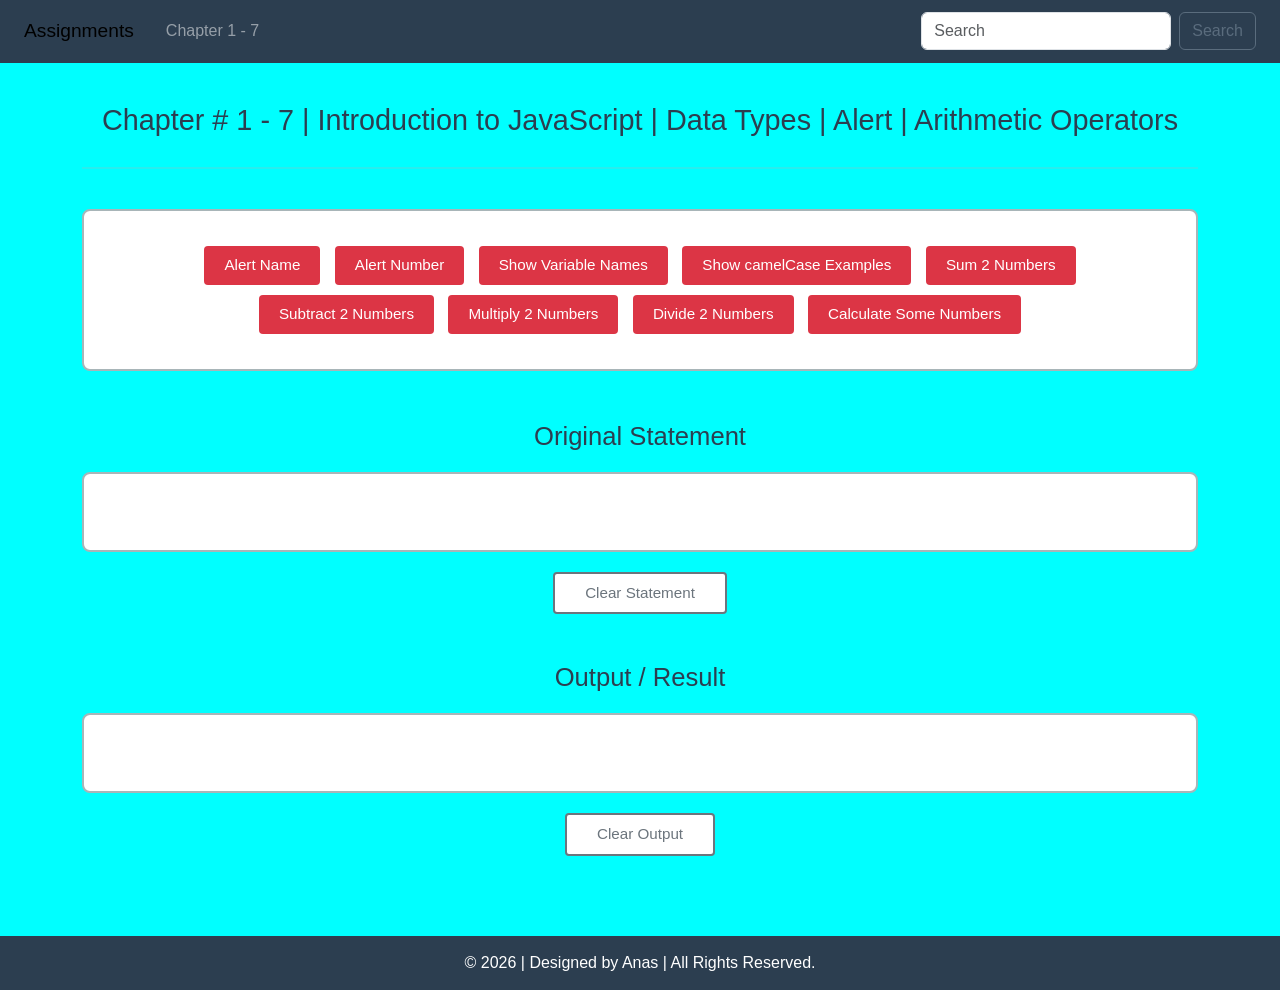
<file: JS-1/index.html>
<!DOCTYPE html>
<html lang="en">
<head>
    <meta charset="UTF-8">
    <meta name="viewport" content="width=device-width, initial-scale=1.0">
    <title>Assignments - Chapter 1-7</title>
    <link href="https://cdn.jsdelivr.net/npm/bootstrap@5.3.0/dist/css/bootstrap.min.css" rel="stylesheet">
    <link rel="stylesheet" href="style.css">
</head>
<body>

    <nav class="navbar top-navbar">
        <div class="container-fluid px-4">
            <div class="d-flex align-items-center">
                <span class="navbar-brand mb-0">Assignments</span>
                <span class="ms-3 text-white-50">Chapter 1 - 7</span>
            </div>
            <div class="d-flex">
                <input type="text" class="form-control me-2" placeholder="Search" style="width: 250px;">
                <button class="btn search-btn">Search</button>
            </div>
        </div>
    </nav>

    <div class="container">
        <h1 class="main-title">Chapter # 1 - 7 | Introduction to JavaScript | Data Types | Alert | Arithmetic Operators</h1>
        <hr style="border-top: 2px solid #a8b5b8; margin: 0 0 40px 0;">

        <div class="button-container text-center">
            <button class="btn btn-red" id="name">Alert Name</button>
            <button class="btn btn-red" id="number">Alert Number</button>
            <button class="btn btn-red" id="variables">Show Variable Names</button>
            <button class="btn btn-red" id="camelCase">Show camelCase Examples</button>
            <button class="btn btn-red" id="sum">Sum 2 Numbers</button>
            <button class="btn btn-red" id="subtract">Subtract 2 Numbers</button>
            <button class="btn btn-red" id="multiplication">Multiply 2 Numbers</button>
            <button class="btn btn-red" id="division">Divide 2 Numbers</button>
            <button class="btn btn-red" id="calculation">Calculate Some Numbers</button>
        </div>

        <h2 class="section-title">Original Statement</h2>
        <div class="output-box" id="outputStatement"></div>
        <div class="text-center mb-5">
            <button class="btn clear-btn" id="clear-statement">Clear Statement</button>
        </div>

        <h2 class="section-title">Output / Result</h2>
        <div class="output-box" id="output"></div>
        <div class="text-center">
            <button class="btn clear-btn" id="clear-output">Clear Output</button>
        </div>
    </div>

    <footer class="footer">
        <div class="container">
            &copy; 2026 | Designed by Anas | All Rights Reserved.
        </div>
    </footer>

    <script src="https://cdn.jsdelivr.net/npm/bootstrap@5.3.0/dist/js/bootstrap.bundle.min.js"></script>
    <script src="script.js"></script>
</body>
</html>
</file>
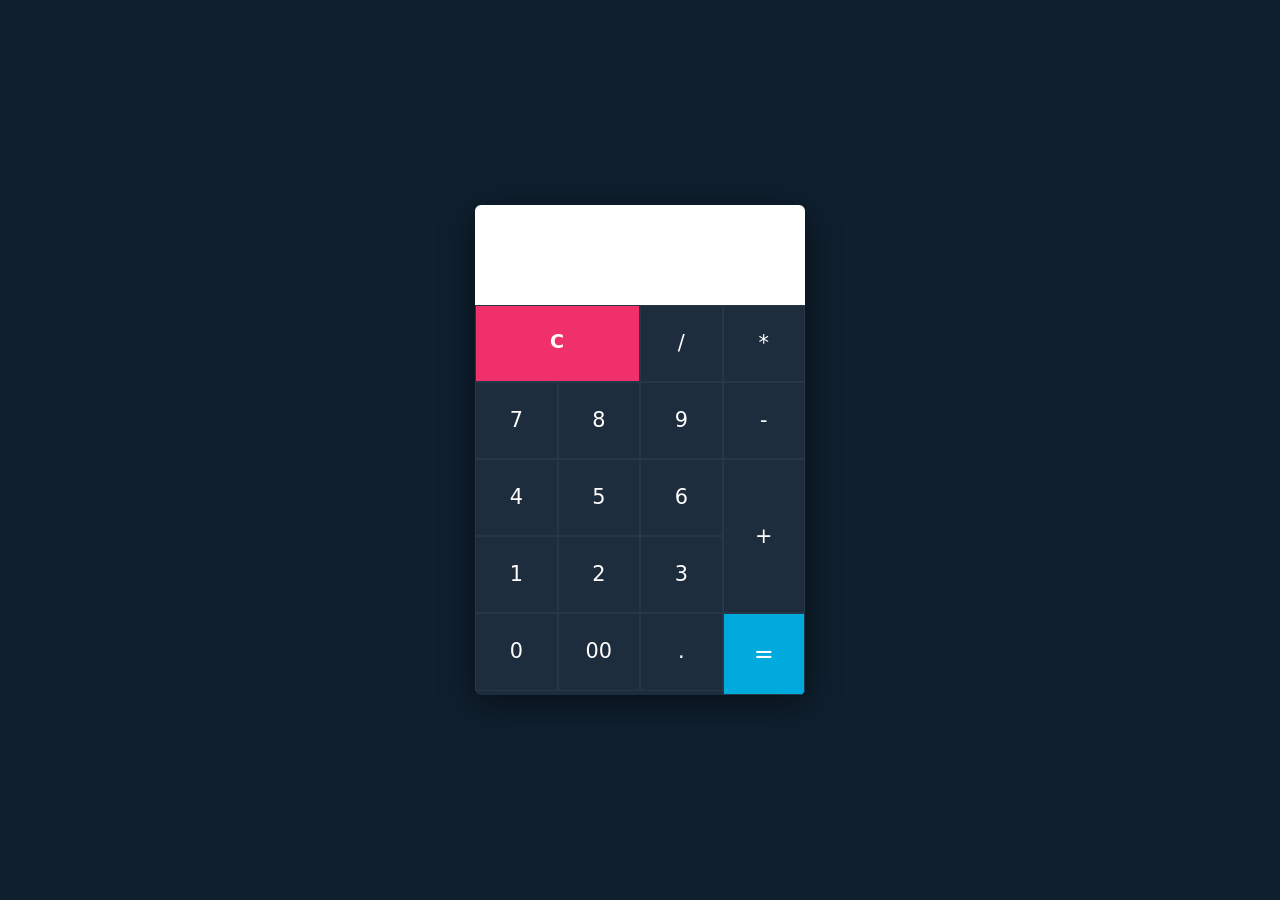
<file: JS-10/index.html>
<!DOCTYPE html>
<html lang="en">
<head>
  <meta charset="UTF-8" />
  <meta name="viewport" content="width=device-width, initial-scale=1.0"/>
  <title>Calculator</title>
  <link href="https://cdnjs.cloudflare.com/ajax/libs/bootstrap/5.3.2/css/bootstrap.min.css" rel="stylesheet"/>
  <link rel="stylesheet" href="style.css">
</head>
<body>

  <div class="calculator">
    <div class="calc-display" id="display"></div>

    <div class="calc-buttons" id="calc-btns">
      <div class="calc-btn btn-c">C</div>
      <div class="calc-btn">/</div>
      <div class="calc-btn">*</div>

      <div class="calc-btn">7</div>
      <div class="calc-btn">8</div>
      <div class="calc-btn">9</div>
      <div class="calc-btn">-</div>

      <div class="calc-btn">4</div>
      <div class="calc-btn">5</div>
      <div class="calc-btn">6</div>
      <div class="calc-btn btn-plus">+</div>

      <div class="calc-btn">1</div>
      <div class="calc-btn">2</div>
      <div class="calc-btn">3</div>

      <div class="calc-btn">0</div>
      <div class="calc-btn">00</div>
      <div class="calc-btn">.</div>
      <div class="calc-btn btn-equals">=</div>
    </div>
  </div>
<script src="script.js"></script>
</body>
</html>
</file>
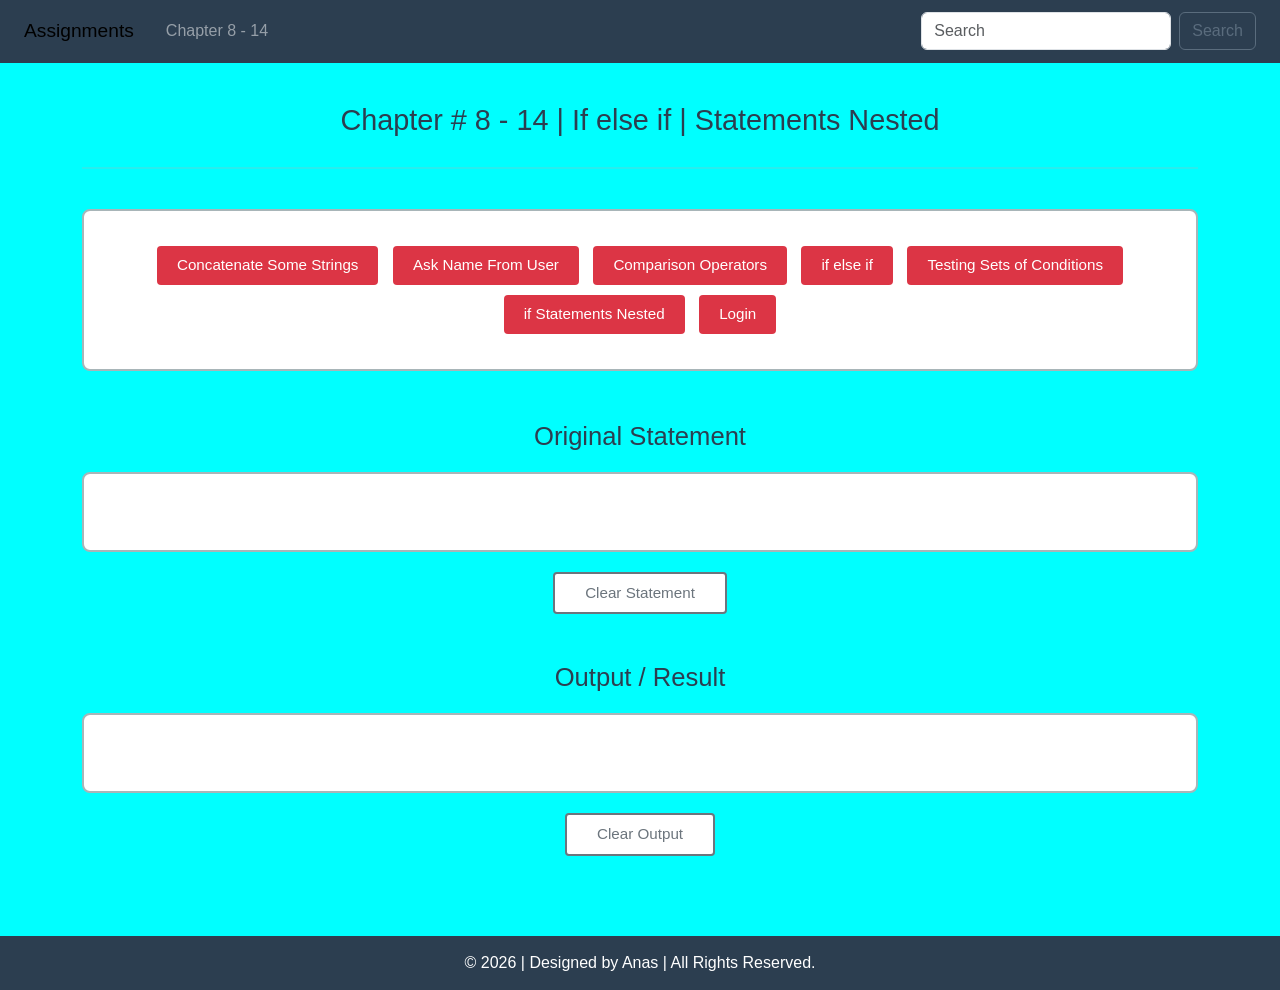
<file: JS-2/index.html>
<!DOCTYPE html>
<html lang="en">
<head>
    <meta charset="UTF-8">
    <meta name="viewport" content="width=device-width, initial-scale=1.0">
    <title>Assignments - Chapter 8-14</title>
    <link href="https://cdn.jsdelivr.net/npm/bootstrap@5.3.0/dist/css/bootstrap.min.css" rel="stylesheet">
    <link rel="stylesheet" href="style.css">
</head>
<body>

    <nav class="navbar top-navbar">
        <div class="container-fluid px-4">
            <div class="d-flex align-items-center">
                <span class="navbar-brand mb-0">Assignments</span>
                <span class="ms-3 text-white-50">Chapter 8 - 14</span>
            </div>
            <div class="d-flex">
                <input type="text" class="form-control me-2" placeholder="Search" style="width: 250px;">
                <button class="btn search-btn">Search</button>
            </div>
        </div>
    </nav>

    <div class="container">
        <h1 class="main-title">Chapter # 8 - 14 | If else if | Statements Nested</h1>
        <hr style="border-top: 2px solid #a8b5b8; margin: 0 0 40px 0;">

        <div class="button-container text-center">
            <button class="btn btn-red" id="concatenation">Concatenate Some Strings</button>
            <button class="btn btn-red" id="name">Ask Name From User</button>
            <button class="btn btn-red" id="compare">Comparison Operators</button>
            <button class="btn btn-red" id="condition">if else if</button>
            <button class="btn btn-red" id="multiple-conditions">Testing Sets of Conditions</button>
            <button class="btn btn-red" id="nested-statements">if Statements Nested</button>
            <button class="btn btn-red" id="login">Login</button>
        </div>

        <h2 class="section-title">Original Statement</h2>
        <div class="output-box" id="outputStatement"></div>
        <div class="text-center mb-5">
            <button class="btn clear-btn" id="clear-statement">Clear Statement</button>
        </div>

        <h2 class="section-title">Output / Result</h2>
        <div class="output-box" id="output"></div>
        <div class="text-center">
            <button class="btn clear-btn" id="clear-output">Clear Output</button>
        </div>
    </div>

    <footer class="footer">
        <div class="container">
            &copy; 2026 | Designed by Anas | All Rights Reserved.
        </div>
    </footer>

    <script src="https://cdn.jsdelivr.net/npm/bootstrap@5.3.0/dist/js/bootstrap.bundle.min.js"></script>
    <script src="script.js"></script>
</body>
</html>
</file>
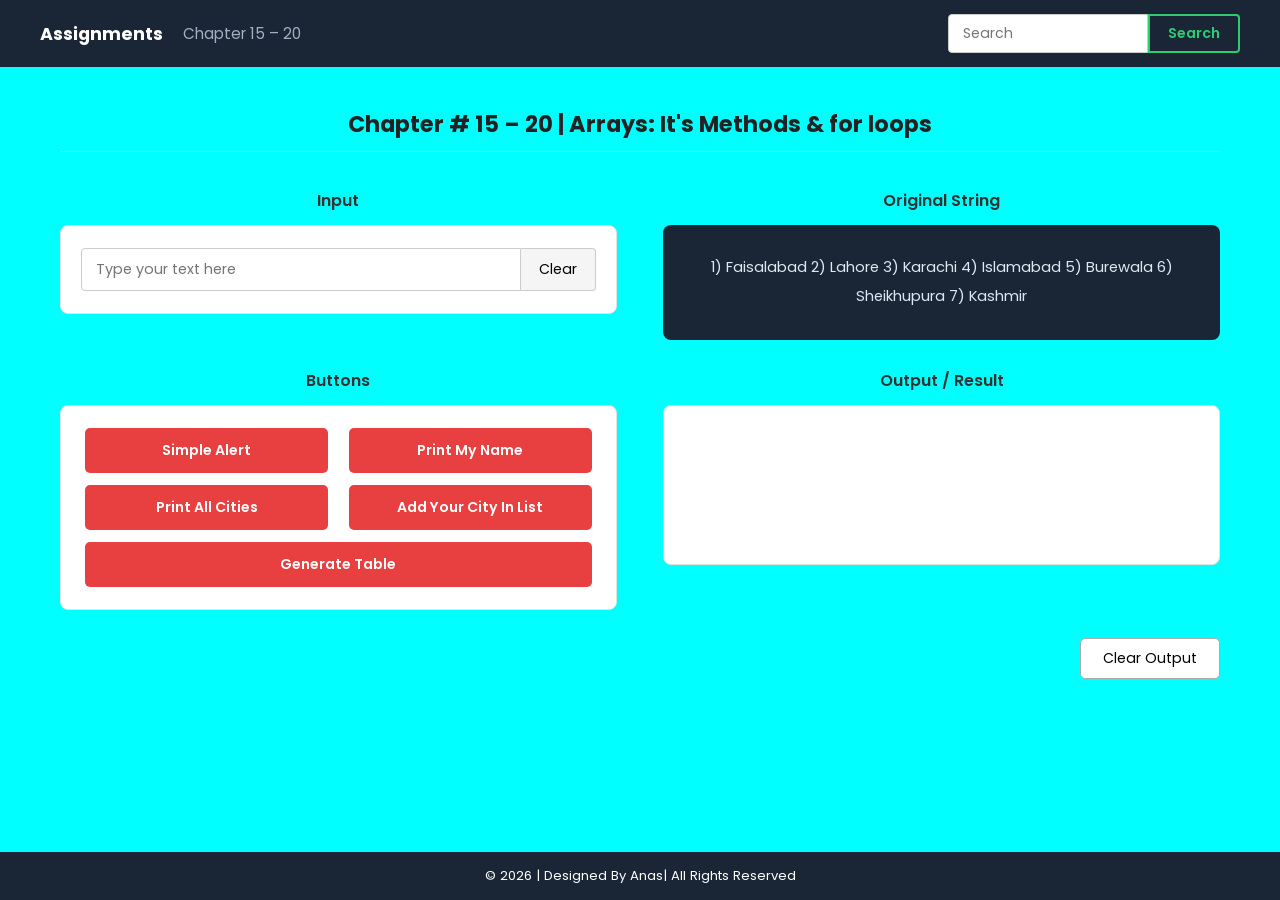
<file: JS-3/index.html>
<!doctype html>
<html lang="en">
  <head>
    <meta charset="UTF-8" />
    <meta name="viewport" content="width=device-width, initial-scale=1.0" />
    <title>Assignments – Chapter 15-20</title>
    <link
      href="https://fonts.googleapis.com/css2?family=Poppins:wght@400;600;700&display=swap"
      rel="stylesheet"
    />
    <link rel="stylesheet" href="style.css" />
  </head>
  <body>
    <nav>
      <div class="nav-left">
        <span class="brand">Assignments</span>
        <span class="chapter-label">Chapter 15 – 20</span>
      </div>
      <div class="search-wrap">
        <input type="text" placeholder="Search" />
        <button>Search</button>
      </div>
    </nav>

    <main>
      <h1 class="page-title">
        Chapter # 15 – 20 | Arrays: It's Methods &amp; for loops
      </h1>
      <hr class="divider" />

      <div class="row">
        <div class="col-left">
          <p class="section-title">Input</p>
          <div class="input-panel">
            <div class="input-field">
              <input type="text" placeholder="Type your text here" id="input" />
              <button class="clear-btn" id="input-clear">Clear</button>
            </div>
          </div>
        </div>
        <div class="col-right">
          <p class="section-title">Original String</p>
          <div class="string-panel">
            1) Faisalabad 2) Lahore 3) Karachi 4) Islamabad 5) Burewala 6)
            Sheikhupura 7) Kashmir
          </div>
        </div>
      </div>

      <div class="row">
        <div class="col-left">
          <p class="section-title">Buttons</p>
          <div class="buttons-panel">
            <div class="btn-row">
              <div class="btn-half">
                <button class="red-btn" id="alert-btn">Simple Alert</button>
              </div>
              <div class="btn-half">
                <button class="red-btn" id="print-name">Print My Name</button>
              </div>
            </div>
            <div class="btn-row">
              <div class="btn-half">
                <button class="red-btn" id="print-cities">Print All Cities</button>
              </div>
              <div class="btn-half">
                <button class="red-btn" id="add-city">Add Your City In List</button>
              </div>
            </div>
            <div class="btn-row">
              <button class="red-btn" id="table">Generate Table</button>
            </div>
          </div>
        </div>
        <div class="col-right">
          <p class="section-title">Output / Result</p>
          <div class="output-panel" id="output" style="display: flex; flex-direction: column; justify-content: center; align-items: center;"></div>
        </div>
      </div>

      <div class="clear-output-wrap">
        <button id="output-clear">Clear Output</button>
      </div>
    </main>

    <footer>&copy; 2026 | Designed By Anas| All Rights Reserved</footer>

    <script src="script.js"></script>
  </body>
</html>
</file>
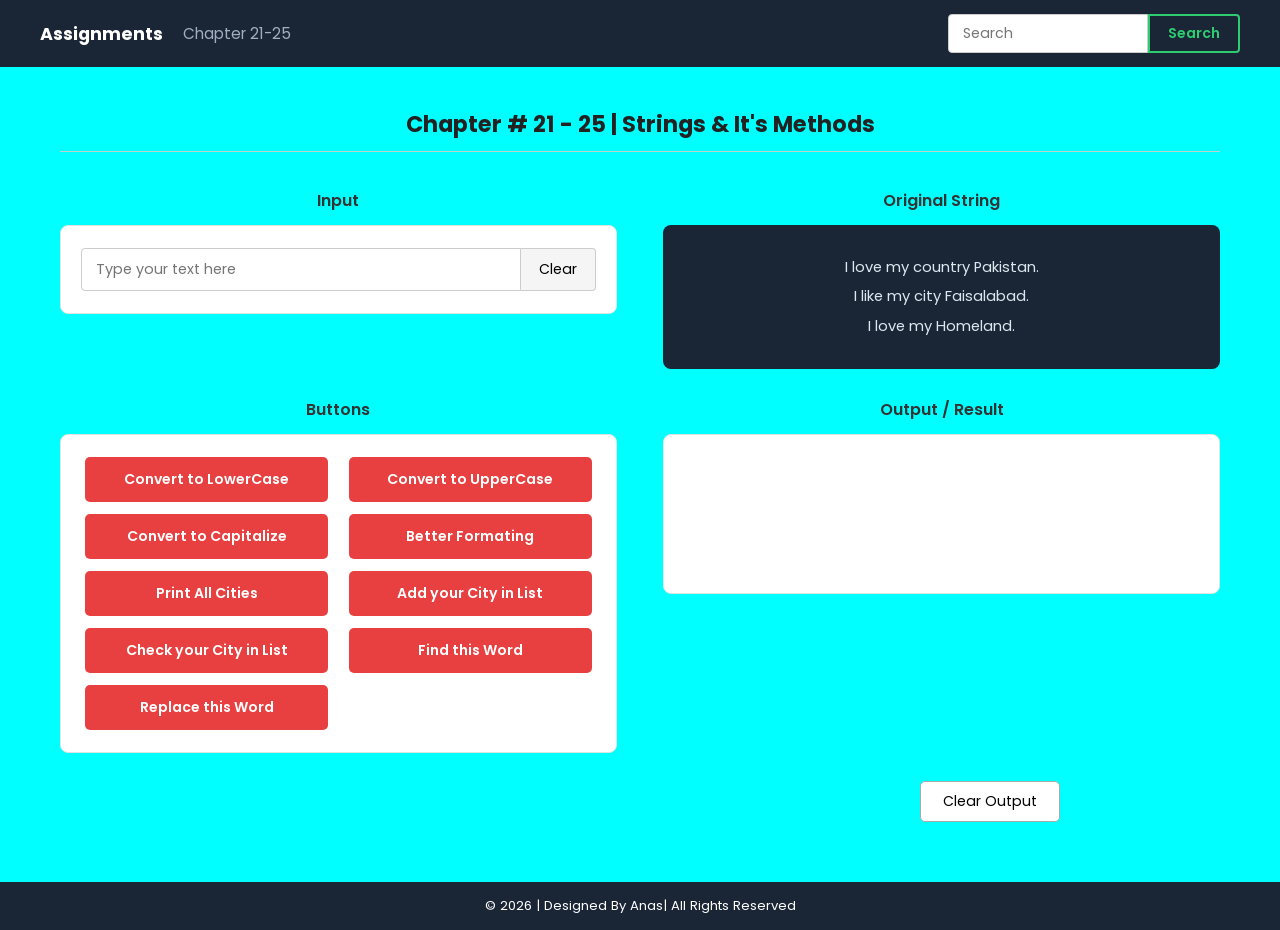
<file: JS-4/index.html>
<!doctype html>
<html lang="en">
  <head>
    <meta charset="UTF-8" />
    <meta name="viewport" content="width=device-width, initial-scale=1.0" />
    <title>Assignments – Chapter 21-25</title>
    <link
      href="https://fonts.googleapis.com/css2?family=Poppins:wght@400;600;700&display=swap"
      rel="stylesheet"
    />
    <link rel="stylesheet" href="style.css" />
  </head>
  <body>
    <nav>
      <div class="nav-left">
        <span class="brand">Assignments</span>
        <span class="chapter-label">Chapter 21-25</span>
      </div>
      <div class="search-wrap">
        <input type="text" placeholder="Search" />
        <button>Search</button>
      </div>
    </nav>

    <main>
      <h1 class="page-title">
        Chapter # 21 - 25 | Strings & It's Methods
      </h1>
      <hr class="divider" />

      <div class="row">
        <div class="col-left">
          <p class="section-title">Input</p>
          <div class="input-panel">
            <div class="input-field">
              <input type="text" placeholder="Type your text here" id="input" />
              <button class="clear-btn" id="input-clear">Clear</button>
            </div>
          </div>
        </div>
        <div class="col-right">
          <p class="section-title">Original String</p>
          <div class="string-panel" id="original-string">
            <p>
                I love my country Pakistan.
            </p>
            <p>
                I like my city Faisalabad.
            </p>
            <p>
                I love my Homeland.
            </p>
          </div>
        </div>
      </div>

      <div class="row">
        <div class="col-left">
          <p class="section-title">Buttons</p>
          <div class="buttons-panel">
            <div class="btn-row">
              <div class="btn-half">
                <button class="red-btn" id="lower-case">Convert to LowerCase</button>
              </div>
              <div class="btn-half">
                <button class="red-btn" id="upper-case">Convert to UpperCase</button>
              </div>
            </div>
            <div class="btn-row">
              <div class="btn-half">
                <button class="red-btn" id="capitalize">Convert to Capitalize</button>
              </div>
              <div class="btn-half">
                <button class="red-btn" id="format">Better Formating</button>
              </div>
            </div>
            <div class="btn-row">
              <div class="btn-half">
                <button class="red-btn" id="print-cities">Print All Cities</button>
              </div>
              <div class="btn-half">
                <button class="red-btn" id="add-city">Add your City in List</button>
              </div>
            </div>
            <div class="btn-row">
              <div class="btn-half">
                <button class="red-btn" id="check-city">Check your City in List</button>
              </div>
              <div class="btn-half">
                <button class="red-btn" id="find-word">Find this Word</button>
              </div>
            </div>
            <div class="btn-row">
              <div class="btn-half">
                <button class="red-btn" id="replace-word">Replace this Word</button>
              </div>
            </div>
          </div>
        </div>
        <div class="col-right">
          <p class="section-title">Output / Result</p>
          <div class="output-panel" id="output" style="display: flex; flex-direction: column; justify-content: center; align-items: left;"></div>
        </div>
      </div>

      <div class="clear-output-wrap">
        <button id="output-clear">Clear Output</button>
      </div>
    </main>

    <footer>&copy; 2026 | Designed By Anas| All Rights Reserved</footer>

    <script src="script.js"></script>
  </body>
</html>
</file>
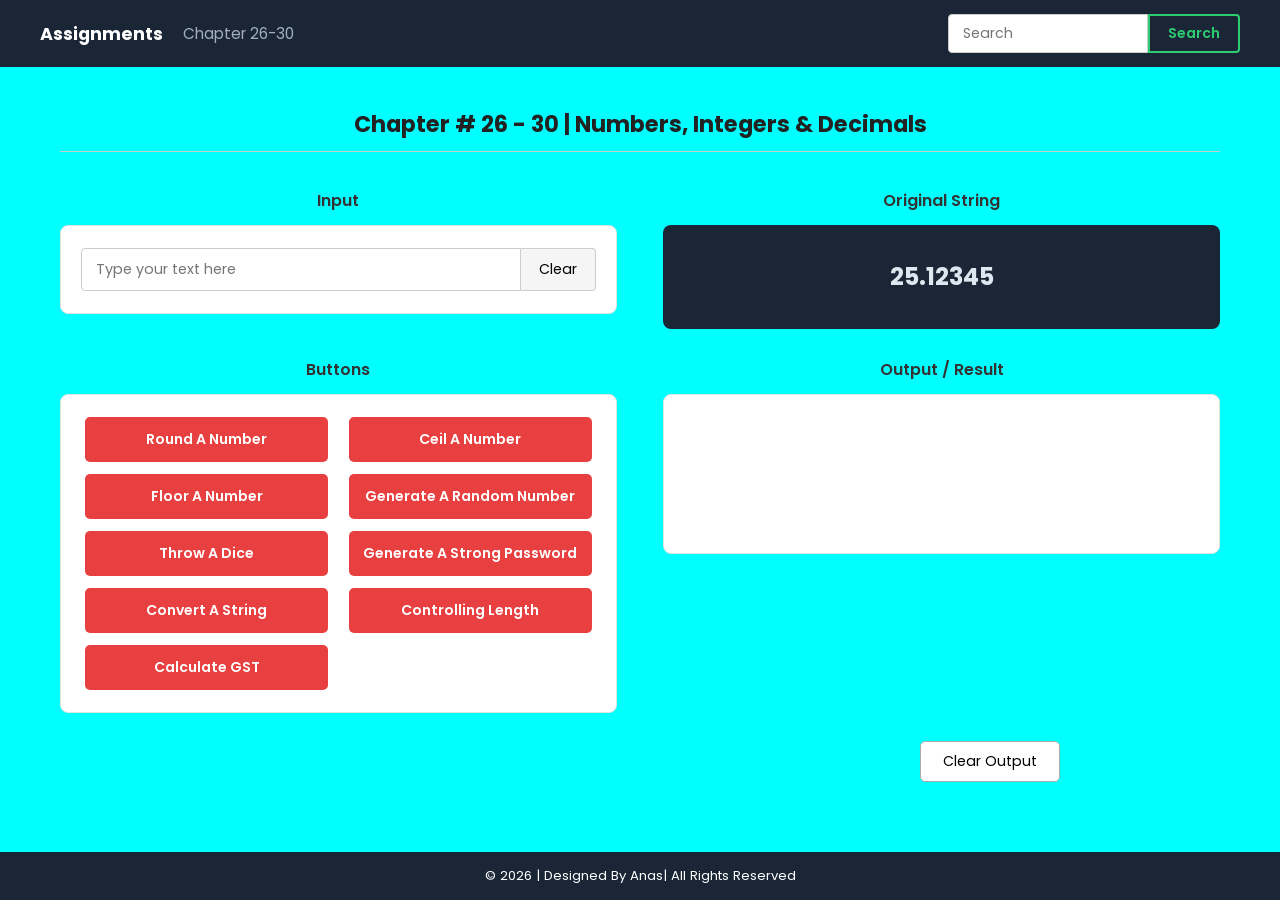
<file: JS-5/index.html>
<!doctype html>
<html lang="en">
  <head>
    <meta charset="UTF-8" />
    <meta name="viewport" content="width=device-width, initial-scale=1.0" />
    <title>Assignments – Chapter 26-30</title>
    <link
      href="https://fonts.googleapis.com/css2?family=Poppins:wght@400;600;700&display=swap"
      rel="stylesheet"
    />
    <link rel="stylesheet" href="style.css" />
  </head>
  <body>
    <nav>
      <div class="nav-left">
        <span class="brand">Assignments</span>
        <span class="chapter-label">Chapter 26-30</span>
      </div>
      <div class="search-wrap">
        <input type="text" placeholder="Search" />
        <button>Search</button>
      </div>
    </nav>

    <main>
      <h1 class="page-title">
        Chapter # 26 - 30 | Numbers, Integers & Decimals
      </h1>
      <hr class="divider" />

      <div class="row">
        <div class="col-left">
          <p class="section-title">Input</p>
          <div class="input-panel">
            <div class="input-field">
              <input type="text" placeholder="Type your text here" id="input" />
              <button class="clear-btn" id="input-clear">Clear</button>
            </div>
          </div>
        </div>
        <div class="col-right">
          <p class="section-title">Original String</p>
          <div class="string-panel" id="original-string" style="font-size: x-large;"><strong>25.12345</strong></div>
        </div>
      </div>

      <div class="row">
        <div class="col-left">
          <p class="section-title">Buttons</p>
          <div class="buttons-panel">
            <div class="btn-row">
              <div class="btn-half">
                <button class="red-btn" id="round">Round A Number</button>
              </div>
              <div class="btn-half">
                <button class="red-btn" id="ceil">Ceil A Number</button>
              </div>
            </div>
            <div class="btn-row">
              <div class="btn-half">
                <button class="red-btn" id="floor">Floor A Number</button>
              </div>
              <div class="btn-half">
                <button class="red-btn" id="random">Generate A Random Number</button>
              </div>
            </div>
            <div class="btn-row">
              <div class="btn-half">
                <button class="red-btn" id="dice">Throw A Dice</button>
              </div>
              <div class="btn-half">
                <button class="red-btn" id="password">Generate A Strong Password</button>
              </div>
            </div>
            <div class="btn-row">
              <div class="btn-half">
                <button class="red-btn" id="convert-string">Convert A String</button>
              </div>
              <div class="btn-half">
                <button class="red-btn" id="control-length">Controlling Length</button>
              </div>
            </div>
            <div class="btn-row">
              <div class="btn-half">
                <button class="red-btn" id="gst">Calculate GST</button>
              </div>
            </div>
          </div>
        </div>
        <div class="col-right">
          <p class="section-title">Output / Result</p>
          <div class="output-panel" id="output" style="display: flex; flex-direction: column; justify-content: center; align-items: center;"></div>
        </div>
      </div>

      <div class="clear-output-wrap">
        <button id="output-clear">Clear Output</button>
      </div>
    </main>

    <footer>&copy; 2026 | Designed By Anas| All Rights Reserved</footer>

    <script src="script.js"></script>
  </body>
</html>
</file>
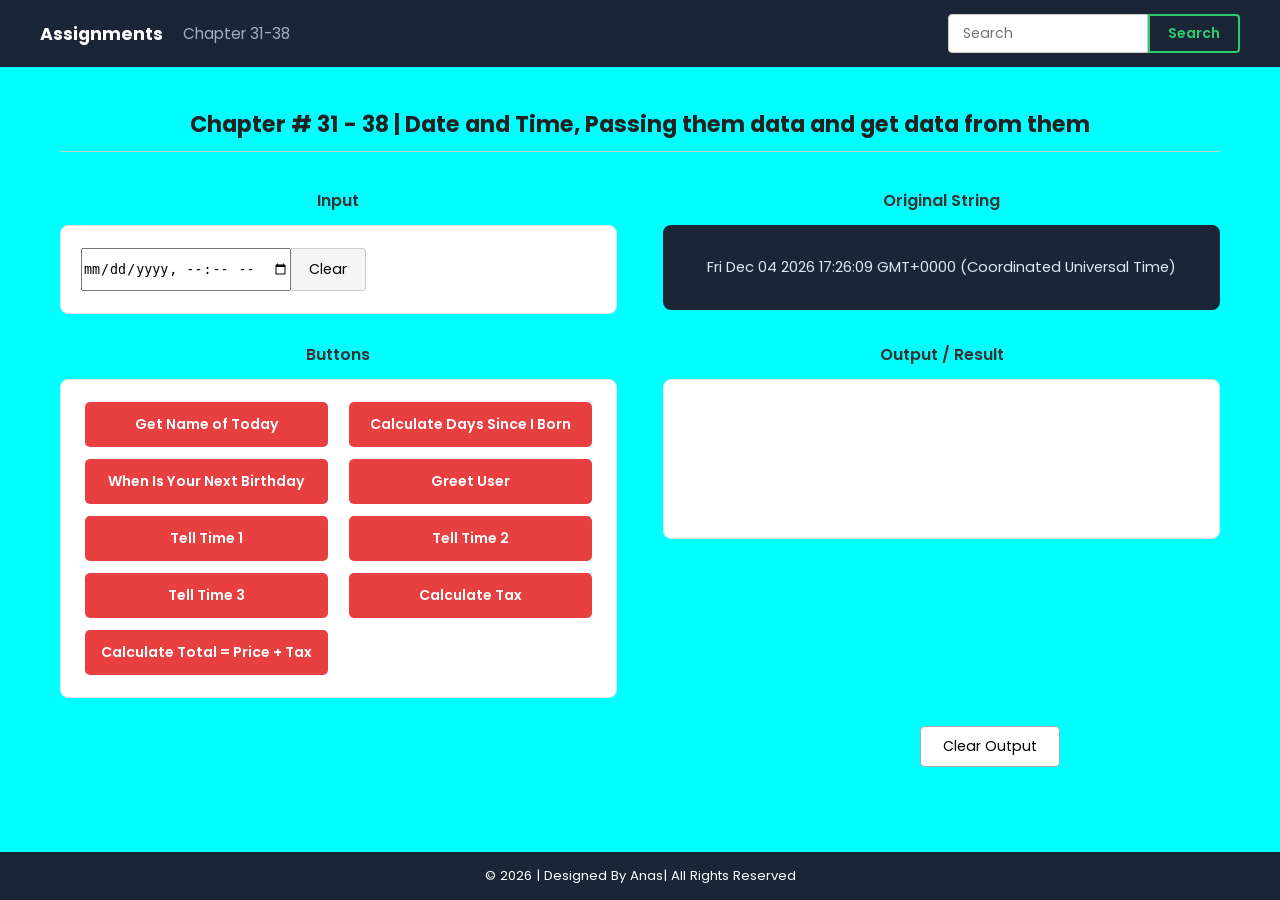
<file: JS-6/index.html>
<!doctype html>
<html lang="en">
  <head>
    <meta charset="UTF-8" />
    <meta name="viewport" content="width=device-width, initial-scale=1.0" />
    <title>Assignments – Chapter 31-38</title>
    <link
      href="https://fonts.googleapis.com/css2?family=Poppins:wght@400;600;700&display=swap"
      rel="stylesheet"
    />
    <link rel="stylesheet" href="style.css" />
  </head>
  <body>
    <nav>
      <div class="nav-left">
        <span class="brand">Assignments</span>
        <span class="chapter-label">Chapter 31-38</span>
      </div>
      <div class="search-wrap">
        <input type="text" placeholder="Search" />
        <button>Search</button>
      </div>
    </nav>

    <main>
      <h1 class="page-title">
        Chapter # 31 - 38 | Date and Time, Passing them data and get data from them
      </h1>
      <hr class="divider" />

      <div class="row">
        <div class="col-left">
          <p class="section-title">Input</p>
          <div class="input-panel">
            <div class="input-field">
              <input type="datetime-local" id="input" />
              <button class="clear-btn" id="input-clear">Clear</button>
            </div>
          </div>
        </div>
        <div class="col-right">
          <p class="section-title">Original String</p>
          <div class="string-panel" id="original-string"></div>
        </div>
      </div>

      <div class="row">
        <div class="col-left">
          <p class="section-title">Buttons</p>
          <div class="buttons-panel">
            <div class="btn-row">
              <div class="btn-half">
                <button class="red-btn" id="today">Get Name of Today</button>
              </div>
              <div class="btn-half">
                <button class="red-btn" id="born">Calculate Days Since I Born</button>
              </div>
            </div>
            <div class="btn-row">
              <div class="btn-half">
                <button class="red-btn" id="birthday">When Is Your Next Birthday</button>
              </div>
              <div class="btn-half">
                <button class="red-btn" id="greet">Greet User</button>
              </div>
            </div>
            <div class="btn-row">
              <div class="btn-half">
                <button class="red-btn" id="time-1">Tell Time 1</button>
              </div>
              <div class="btn-half">
                <button class="red-btn" id="time-2">Tell Time 2</button>
              </div>
            </div>
            <div class="btn-row">
              <div class="btn-half">
                <button class="red-btn" id="time-3">Tell Time 3</button>
              </div>
              <div class="btn-half">
                <button class="red-btn" id="tax">Calculate Tax</button>
              </div>
            </div>
            <div class="btn-row">
              <div class="btn-half">
                <button class="red-btn" id="total">Calculate Total = Price + Tax</button>
              </div>
            </div>
          </div>
        </div>
        <div class="col-right">
          <p class="section-title">Output / Result</p>
          <div class="output-panel" id="output" style="display: flex; flex-direction: column; justify-content: center; align-items: center;"></div>
        </div>
      </div>

      <div class="clear-output-wrap">
        <button id="output-clear">Clear Output</button>
      </div>
    </main>

    <footer>&copy; 2026 | Designed By Anas| All Rights Reserved</footer>

    <script src="script.js"></script>
  </body>
</html>
</file>
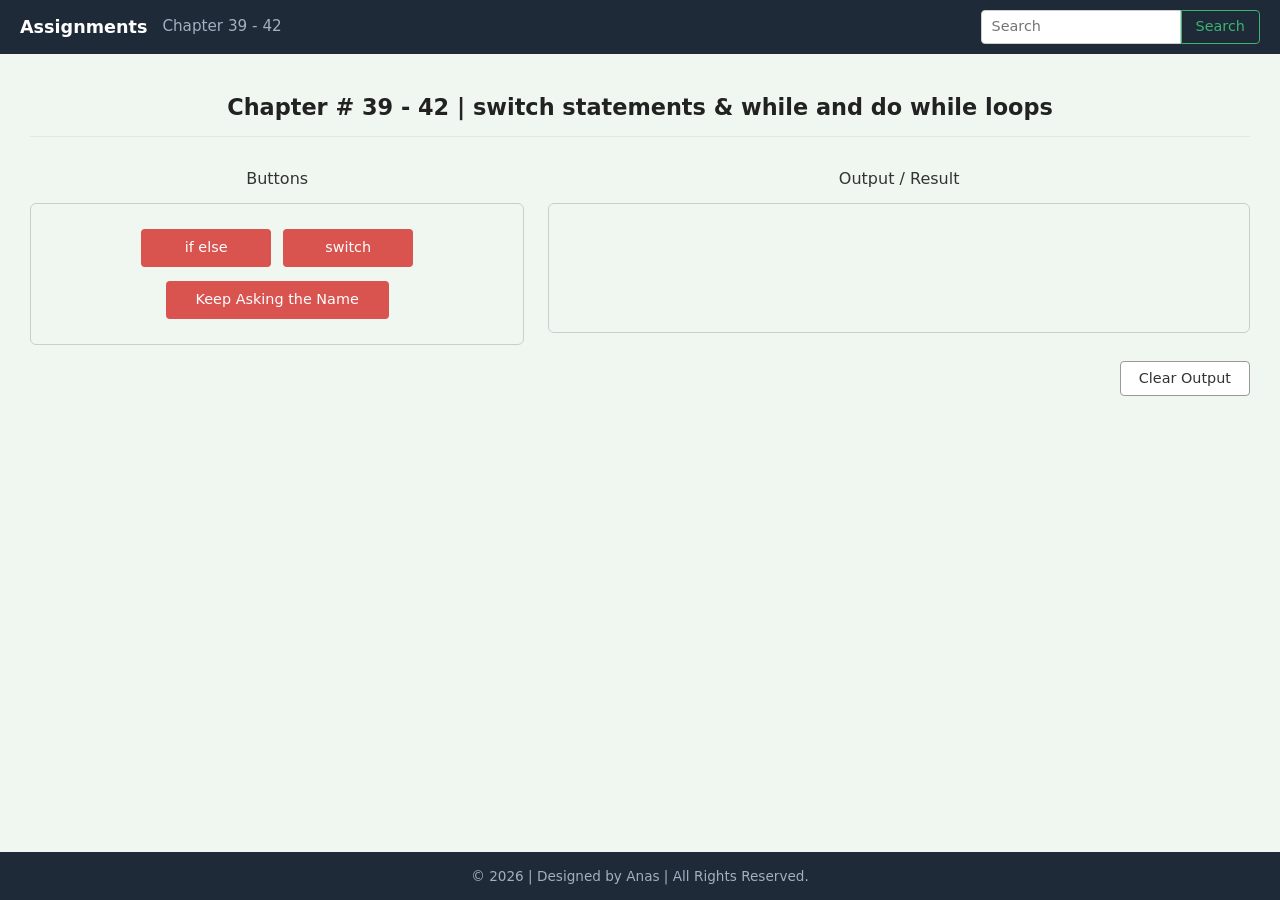
<file: JS-7/index.html>
<!doctype html>
<html lang="en">
  <head>
    <meta charset="UTF-8" />
    <meta name="viewport" content="width=device-width, initial-scale=1.0" />
    <title>Assignments | Chapter 39 - 42</title>
    <link
      href="https://cdnjs.cloudflare.com/ajax/libs/bootstrap/5.3.2/css/bootstrap.min.css"
      rel="stylesheet"
    />
    <link rel="stylesheet" href="style.css" />
  </head>
  <body>
    <nav class="top-navbar d-flex align-items-center justify-content-between">
      <div class="d-flex align-items-center">
        <a href="#" class="brand">Assignments</a>
        <span class="chapter-label">Chapter 39 - 42</span>
      </div>
      <div class="d-flex">
        <input type="text" class="search-input" placeholder="Search" />
        <button class="search-btn">Search</button>
      </div>
    </nav>

    <div class="main-content container-fluid">
      <h1 class="page-title">
        Chapter # 39 - 42 | switch statements &amp; while and do while loops
      </h1>
      <hr class="title-divider" />

      <div class="row">
        <div class="col-md-5">
          <p class="section-label">Buttons</p>
          <div class="buttons-panel">
            <div class="row-btns">
              <button class="btn-red" id="condition">if else</button>
              <button class="btn-red" id="switch">switch</button>
            </div>
            <div>
              <button class="btn-red" id="name">Keep Asking the Name</button>
            </div>
          </div>
        </div>

        <div class="col-md-7">
          <p class="section-label">Output / Result</p>
          <div class="output-panel" id="output"></div>
        </div>
      </div>

      <div class="d-flex justify-content-end mt-3">
        <button class="btn-clear" id="output-clear">Clear Output</button>
      </div>
    </div>

    <footer class="bottom-footer">
      &copy; 2026 | Designed by Anas | All Rights Reserved.
    </footer>
    <script src="script.js"></script>
  </body>
</html>
</file>
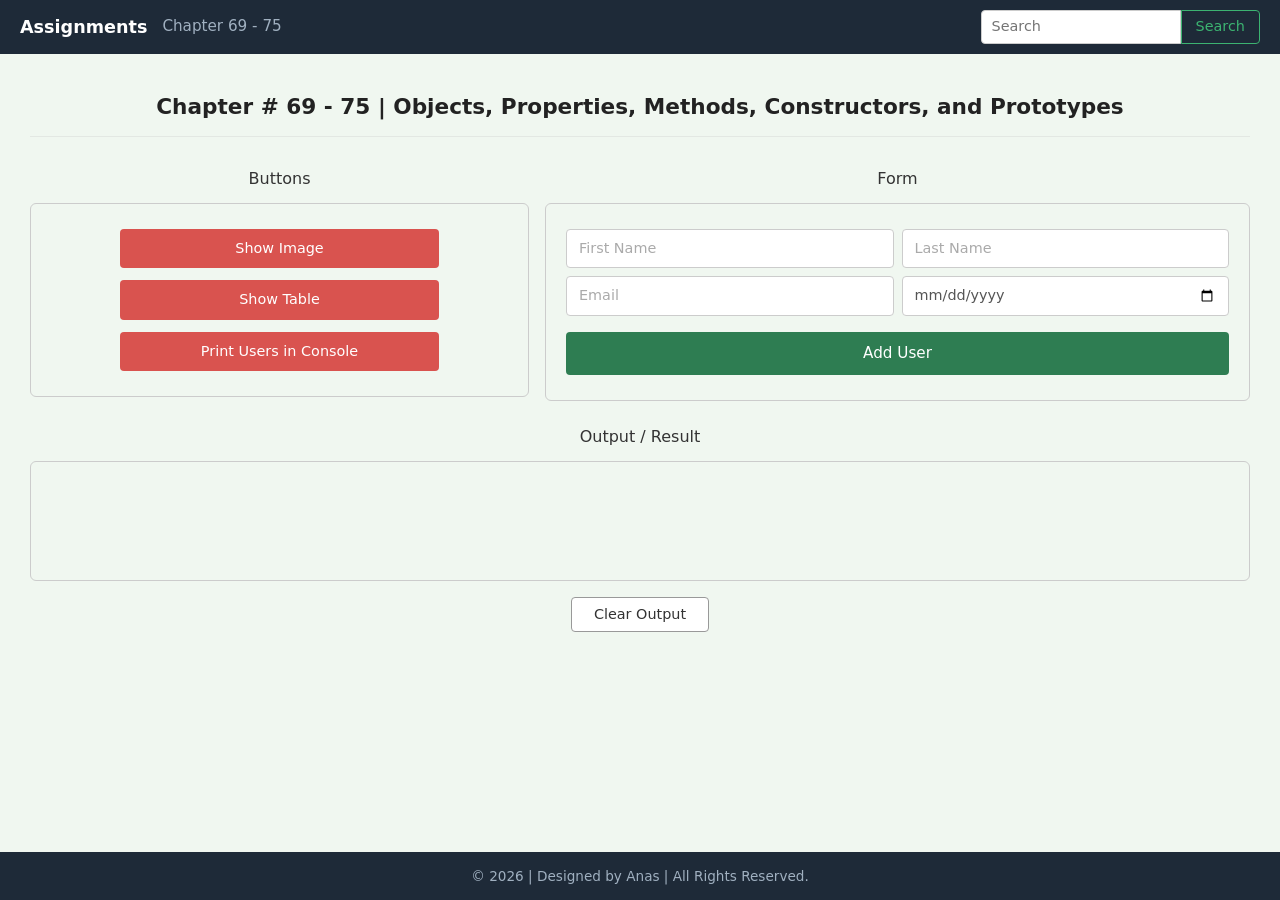
<file: JS-8/index.html>
<!DOCTYPE html>
<html lang="en">
<head>
  <meta charset="UTF-8" />
  <meta name="viewport" content="width=device-width, initial-scale=1.0"/>
  <title>Assignments | Chapter 69 - 75</title>
  <link href="https://cdnjs.cloudflare.com/ajax/libs/bootstrap/5.3.2/css/bootstrap.min.css" rel="stylesheet"/>
  <link rel="stylesheet" href="style.css">
</head>
<body>

  <nav class="top-navbar d-flex align-items-center justify-content-between">
    <div class="d-flex align-items-center">
      <a href="#" class="brand">Assignments</a>
      <span class="chapter-label">Chapter 69 - 75</span>
    </div>
    <div class="d-flex">
      <input type="text" class="search-input" placeholder="Search" />
      <button class="search-btn">Search</button>
    </div>
  </nav>

  <div class="main-content container-fluid">
    <h1 class="page-title">Chapter # 69 - 75 | Objects, Properties, Methods, Constructors, and Prototypes</h1>
    <hr class="title-divider" />

    <div class="row g-3">
      <div class="col-md-5">
        <p class="section-label">Buttons</p>
        <div class="panel-box">
          <button class="btn-red" id="image">Show Image</button>
          <button class="btn-red" id="table">Show Table</button>
          <button class="btn-red" id="print-user">Print Users in Console</button>
        </div>
      </div>

      <div class="col-md-7">
        <p class="section-label">Form</p>
        <div class="panel-box">
          <div class="row g-2 mb-2">
            <div class="col-6">
              <input type="text" class="form-input" placeholder="First Name" id="first-name"/>
            </div>
            <div class="col-6">
              <input type="text" class="form-input" placeholder="Last Name" id="last-name"/>
            </div>
          </div>
          <div class="row g-2 mb-3">
            <div class="col-6">
              <input type="email" class="form-input" placeholder="Email" id="email"/>
            </div>
            <div class="col-6">
              <input type="date" class="form-input" id="date"/>
            </div>
          </div>
          <button class="btn-add" id="add-user">Add User</button>
        </div>
      </div>
    </div>

    <p class="section-label mt-4">Output / Result</p>
    <div class="output-panel mb-3" id="output" style="display: flex; flex-direction: column; justify-content: center; align-items: center;"></div>

    <div class="d-flex justify-content-center">
      <button class="btn-clear" id="output-clear">Clear Output</button>
    </div>
  </div>

  <footer class="bottom-footer">
    &copy;  2026 | Designed by Anas | All Rights Reserved.
  </footer>
<script src="script.js"></script>
</body>
</html>
</file>
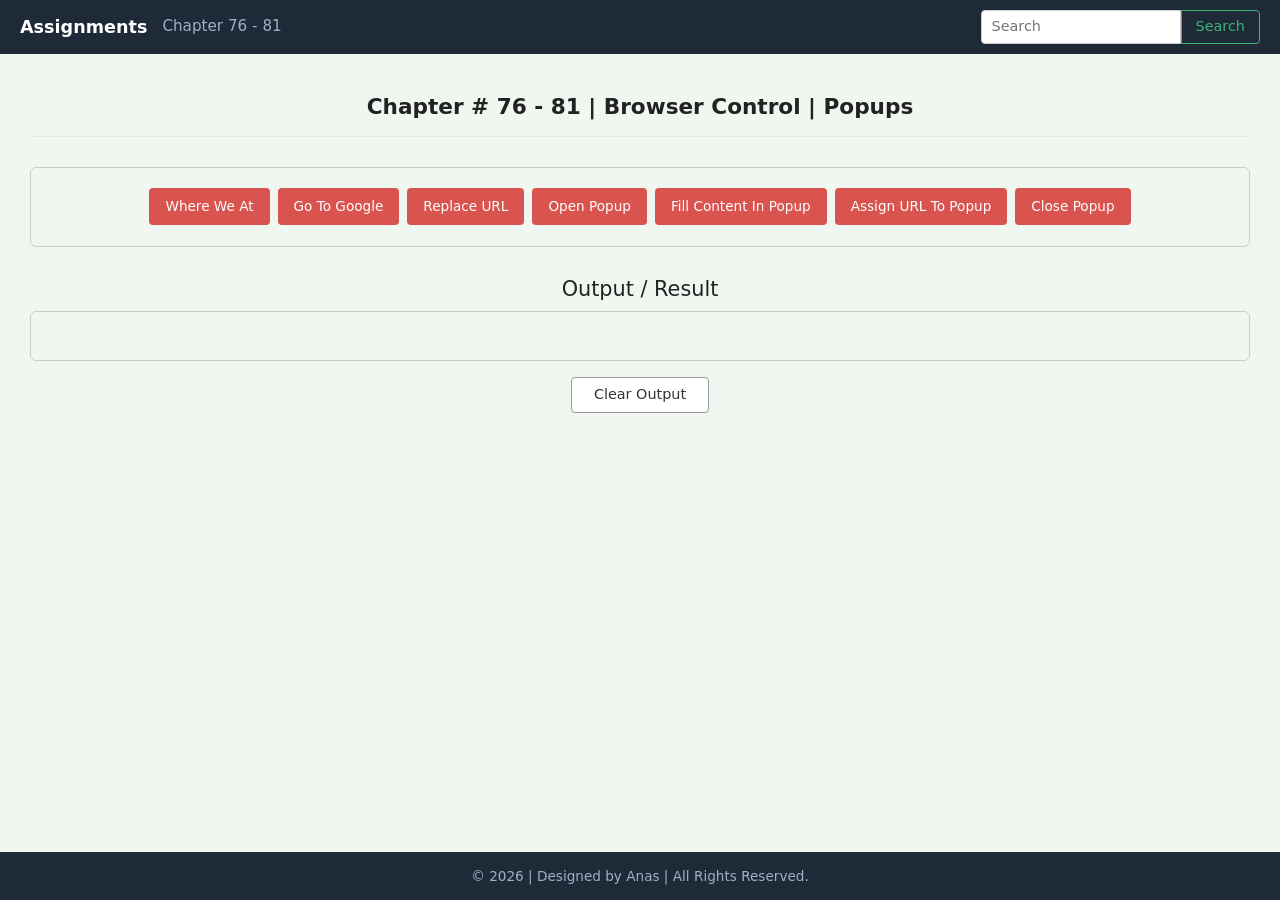
<file: JS-9/index.html>
<!DOCTYPE html>
<html lang="en">
<head>
  <meta charset="UTF-8" />
  <meta name="viewport" content="width=device-width, initial-scale=1.0"/>
  <title>Assignments | Chapter 76 - 81</title>
  <link href="https://cdnjs.cloudflare.com/ajax/libs/bootstrap/5.3.2/css/bootstrap.min.css" rel="stylesheet"/>
  <link rel="stylesheet" href="style.css">
</head>
<body>

  <nav class="top-navbar d-flex align-items-center justify-content-between">
    <div class="d-flex align-items-center">
      <a href="#" class="brand">Assignments</a>
      <span class="chapter-label">Chapter 76 - 81</span>
    </div>
    <div class="d-flex">
      <input type="text" class="search-input" placeholder="Search" />
      <button class="search-btn">Search</button>
    </div>
  </nav>

  <div class="main-content container-fluid">
    <h1 class="page-title">Chapter # 76 - 81 | Browser Control | Popups</h1>
    <hr class="title-divider" />

    <div class="panel-box">
      <button class="btn-red" id="current-url">Where We At</button>
      <button class="btn-red" id="google">Go To Google</button>
      <button class="btn-red" id="replace">Replace URL</button>
      <button class="btn-red" id="open-popup">Open Popup</button>
      <button class="btn-red" id="fill-popup">Fill Content In Popup</button>
      <button class="btn-red" id="assign-url">Assign URL To Popup</button>
      <button class="btn-red" id="close-popup">Close Popup</button>
    </div>

    <h2 class="output-label">Output / Result</h2>
    <div class="output-panel mb-3" id="output" style="display: flex; flex-direction: column; justify-content: center; align-items: center;"></div>

    <div class="d-flex justify-content-center mt-3">
      <button class="btn-clear" id="output-clear">Clear Output</button>
    </div>
  </div>

  <footer class="bottom-footer">
    &copy; 2026 | Designed by Anas | All Rights Reserved.
  </footer>
<script src="script.js"></script>
</body>
</html>
</file>
<file: JS-1/style.css>
body {
  background-color: aqua;
  font-family: "Segoe UI", Tahoma, Geneva, Verdana, sans-serif;
}

.top-navbar {
  background-color: #2c3e50;
  color: white;
  padding: 12px 0;
}

.top-navbar .navbar-brand {
  font-size: 1.2rem;
  font-weight: 500;
}

.search-btn {
  background-color: transparent;
  border: 1px solid #5a6c7d;
  color: #5a6c7d;
}

.search-btn:hover {
  background-color: #5a6c7d;
  color: white;
}

.main-title {
  font-size: 1.8rem;
  font-weight: 400;
  color: #2c3e50;
  margin: 40px 0 30px 0;
  text-align: center;
}

.button-container {
  border: 2px solid #a8b5b8;
  border-radius: 8px;
  padding: 30px;
  background-color: white;
  margin-bottom: 50px;
}

.btn-red {
  background-color: #dc3545;
  color: white;
  border: none;
  padding: 8px 20px;
  margin: 5px;
  border-radius: 4px;
  font-size: 0.95rem;
}

.btn-red:hover {
  background-color: #c82333;
  color: white;
}

.section-title {
  font-size: 1.6rem;
  font-weight: 500;
  color: #2c3e50;
  text-align: center;
  margin: 40px 0 20px 0;
}

.output-box {
  border: 2px solid #a8b5b8;
  border-radius: 8px;
  padding: 20px;
  background-color: white;
  min-height: 80px;
  margin-bottom: 20px;
  display: flex;
  justify-content: center;
  align-items: center;
}

.clear-btn {
  background-color: white;
  border: 2px solid #6c757d;
  color: #6c757d;
  padding: 8px 30px;
  border-radius: 4px;
  font-size: 0.95rem;
}

.clear-btn:hover {
  background-color: #6c757d;
  color: white;
}

.footer {
  background-color: #2c3e50;
  color: white;
  text-align: center;
  padding: 15px 0;
  margin-top: 80px;
}

.footer a {
  color: white;
  text-decoration: none;
  font-weight: 600;
}
</file>
<file: JS-10/style.css>
body {
  background-color: #0f1f2e;
  min-height: 100vh;
  display: flex;
  align-items: center;
  justify-content: center;
  margin: 0;
}

.calculator {
  width: 330px;
  border-radius: 6px;
  overflow: hidden;
  box-shadow: 0 8px 32px rgba(0, 0, 0, 0.5);
}

.calc-display {
  background-color: #ffffff;
  padding: 20px 20px 20px 20px;
  min-height: 100px;
  display: flex;
  align-items: flex-end;
  justify-content: flex-end;
}
.calc-display span {
  font-size: 2rem;
  color: #222;
  font-weight: 400;
  word-break: break-all;
  text-align: right;
}

.calc-buttons {
  background-color: #1e2d3d;
  display: grid;
  grid-template-columns: repeat(4, 1fr);
  gap: 0;
}

.calc-btn {
  background-color: #1e2d3d;
  color: #ffffff;
  border: 1px solid #263748;
  font-size: 1.3rem;
  padding: 22px 10px;
  text-align: center;
  cursor: pointer;
  transition: background 0.15s;
}
.calc-btn:hover {
  background-color: #253545;
}

.btn-c {
  background-color: #f0306a;
  grid-column: span 2;
  font-size: 1.2rem;
  font-weight: 600;
  letter-spacing: 1px;
}
.btn-c:hover {
  background-color: #d42860;
}

.btn-plus {
  grid-row: span 2;
  display: flex;
  align-items: center;
  justify-content: center;
}

.btn-equals {
  background-color: #00aadd;
  grid-row: span 2;
  display: flex;
  align-items: center;
  justify-content: center;
  font-size: 1.5rem;
}
.btn-equals:hover {
  background-color: #0099cc;
}
</file>
<file: JS-2/style.css>
body {
  background-color: aqua;
  font-family: "Segoe UI", Tahoma, Geneva, Verdana, sans-serif;
}

.top-navbar {
  background-color: #2c3e50;
  color: white;
  padding: 12px 0;
}

.top-navbar .navbar-brand {
  font-size: 1.2rem;
  font-weight: 500;
}

.search-btn {
  background-color: transparent;
  border: 1px solid #5a6c7d;
  color: #5a6c7d;
}

.search-btn:hover {
  background-color: #5a6c7d;
  color: white;
}

.main-title {
  font-size: 1.8rem;
  font-weight: 400;
  color: #2c3e50;
  margin: 40px 0 30px 0;
  text-align: center;
}

.button-container {
  border: 2px solid #a8b5b8;
  border-radius: 8px;
  padding: 30px;
  background-color: white;
  margin-bottom: 50px;
}

.btn-red {
  background-color: #dc3545;
  color: white;
  border: none;
  padding: 8px 20px;
  margin: 5px;
  border-radius: 4px;
  font-size: 0.95rem;
}

.btn-red:hover {
  background-color: #c82333;
  color: white;
}

.section-title {
  font-size: 1.6rem;
  font-weight: 500;
  color: #2c3e50;
  text-align: center;
  margin: 40px 0 20px 0;
}

.output-box {
  border: 2px solid #a8b5b8;
  border-radius: 8px;
  padding: 20px;
  background-color: white;
  min-height: 80px;
  margin-bottom: 20px;
  display: flex;
  justify-content: center;
  align-items: center;
  flex-direction: column;
}

.clear-btn {
  background-color: white;
  border: 2px solid #6c757d;
  color: #6c757d;
  padding: 8px 30px;
  border-radius: 4px;
  font-size: 0.95rem;
}

.clear-btn:hover {
  background-color: #6c757d;
  color: white;
}

.footer {
  background-color: #2c3e50;
  color: white;
  text-align: center;
  padding: 15px 0;
  margin-top: 80px;
}

.footer a {
  color: white;
  text-decoration: none;
  font-weight: 600;
}
</file>
<file: JS-3/style.css>
*,
*::before,
*::after {
  box-sizing: border-box;
  margin: 0;
  padding: 0;
}

body {
  font-family: "Poppins", sans-serif;
  background-color: aqua;
  min-height: 100vh;
  display: flex;
  flex-direction: column;
}

nav {
  background-color: #1a2535;
  display: flex;
  align-items: center;
  justify-content: space-between;
  padding: 14px 40px;
  flex-wrap: wrap;
  gap: 12px;
}

.nav-left {
  display: flex;
  align-items: center;
  gap: 20px;
}

.brand {
  color: #fff;
  font-size: 1.1rem;
  font-weight: 700;
}

.chapter-label {
  color: #a0b0c0;
  font-size: 0.95rem;
}

.search-wrap {
  display: flex;
}

.search-wrap input {
  padding: 7px 14px;
  border: 1px solid #ccc;
  border-radius: 4px 0 0 4px;
  outline: none;
  font-family: inherit;
  font-size: 0.88rem;
  width: 200px;
}

.search-wrap button {
  padding: 7px 18px;
  background: transparent;
  border: 2px solid #2ecc71;
  color: #2ecc71;
  border-radius: 0 4px 4px 0;
  cursor: pointer;
  font-family: inherit;
  font-size: 0.88rem;
  font-weight: 600;
}

.search-wrap button:hover {
  background: #2ecc71;
  color: #fff;
}

main {
  flex: 1;
  padding: 40px 60px 60px;
}

.page-title {
  text-align: center;
  font-size: 1.4rem;
  font-weight: 700;
  color: #222;
  margin-bottom: 10px;
}

.divider {
  border: none;
  border-top: 1.5px solid #c5d0c8;
  margin-bottom: 36px;
}

.row {
  overflow: hidden;
  margin-bottom: 28px;
}

.col-left {
  float: left;
  width: 48%;
  margin-right: 4%;
}

.col-right {
  float: left;
  width: 48%;
}

.section-title {
  font-size: 1rem;
  font-weight: 600;
  color: #333;
  text-align: center;
  margin-bottom: 12px;
}

.input-panel {
  background: #fff;
  border-radius: 8px;
  padding: 22px 20px;
  border: 1px solid #dde5df;
}

.input-field {
  display: flex;
}

.input-field input[type="text"] {
  flex: 1;
  padding: 10px 14px;
  border: 1px solid #ccc;
  border-radius: 4px 0 0 4px;
  outline: none;
  font-family: inherit;
  font-size: 0.9rem;
  color: #888;
  min-width: 0;
}

.input-field .clear-btn {
  padding: 10px 18px;
  border: 1px solid #ccc;
  border-left: none;
  border-radius: 0 4px 4px 0;
  background: #f5f5f5;
  cursor: pointer;
  font-family: inherit;
  font-size: 0.88rem;
  white-space: nowrap;
}

.input-field .clear-btn:hover {
  background: #e0e0e0;
}

.string-panel {
  background: #1a2535;
  border-radius: 8px;
  padding: 28px 24px;
  color: #dce8f0;
  text-align: center;
  font-size: 0.92rem;
  line-height: 2;
}

.buttons-panel {
  background: #fff;
  border-radius: 8px;
  padding: 22px 24px;
  border: 1px solid #dde5df;
}

.btn-row {
  overflow: hidden;
  margin-bottom: 12px;
}

.btn-row:last-child {
  margin-bottom: 0;
}

.red-btn {
  background-color: #e84040;
  color: #fff;
  border: none;
  border-radius: 5px;
  padding: 12px 10px;
  font-family: inherit;
  font-size: 0.88rem;
  font-weight: 600;
  cursor: pointer;
  width: 100%;
  display: block;
}

.red-btn:hover {
  background-color: #c0392b;
}

.btn-half {
  float: left;
  width: 48%;
}

.btn-half:first-child {
  margin-right: 4%;
}

.output-panel {
  background: #fff;
  border-radius: 8px;
  padding: 22px 24px;
  border: 1px solid #dde5df;
  min-height: 160px;
}

.clear-output-wrap {
  text-align: right;
  margin-top: 6px;
}

.clear-output-wrap button {
  padding: 9px 22px;
  background: #fff;
  border: 1px solid #aaa;
  border-radius: 5px;
  font-family: inherit;
  font-size: 0.88rem;
  cursor: pointer;
}

.clear-output-wrap button:hover {
  background: #f0f0f0;
}

footer {
  background: #1a2535;
  color: #fff;
  text-align: center;
  padding: 14px;
  font-size: 0.82rem;
}

@media (max-width: 768px) {
  nav {
    padding: 14px 20px;
  }

  main {
    padding: 30px 24px 40px;
  }

  .page-title {
    font-size: 1.1rem;
  }

  .col-left,
  .col-right {
    float: none;
    width: 100%;
    margin-right: 0;
    margin-bottom: 20px;
  }

  .col-right:last-child {
    margin-bottom: 0;
  }

  .search-wrap input {
    width: 150px;
  }
}

@media (max-width: 480px) {
  nav {
    padding: 12px 16px;
    flex-direction: column;
    align-items: flex-start;
  }

  .search-wrap {
    width: 100%;
  }

  .search-wrap input {
    width: 100%;
    flex: 1;
  }

  main {
    padding: 24px 16px 36px;
  }

  .page-title {
    font-size: 1rem;
  }

  .string-panel {
    font-size: 0.82rem;
    padding: 20px 16px;
  }

  .buttons-panel {
    padding: 16px;
  }

  .btn-half {
    float: none;
    width: 100%;
    margin-right: 0;
    margin-bottom: 10px;
  }

  .btn-half:first-child {
    margin-right: 0;
  }

  .btn-row {
    margin-bottom: 0;
  }

  .clear-output-wrap {
    text-align: center;
  }

  .clear-output-wrap button {
    width: 100%;
  }
}
</file>
<file: JS-4/style.css>
*,
*::before,
*::after {
  box-sizing: border-box;
  margin: 0;
  padding: 0;
}

body {
  font-family: "Poppins", sans-serif;
  background-color: aqua;
  min-height: 100vh;
  display: flex;
  flex-direction: column;
}

nav {
  background-color: #1a2535;
  display: flex;
  align-items: center;
  justify-content: space-between;
  padding: 14px 40px;
  flex-wrap: wrap;
  gap: 12px;
}

.nav-left {
  display: flex;
  align-items: center;
  gap: 20px;
}

.brand {
  color: #fff;
  font-size: 1.1rem;
  font-weight: 700;
}

.chapter-label {
  color: #a0b0c0;
  font-size: 0.95rem;
}

.search-wrap {
  display: flex;
}

.search-wrap input {
  padding: 7px 14px;
  border: 1px solid #ccc;
  border-radius: 4px 0 0 4px;
  outline: none;
  font-family: inherit;
  font-size: 0.88rem;
  width: 200px;
}

.search-wrap button {
  padding: 7px 18px;
  background: transparent;
  border: 2px solid #2ecc71;
  color: #2ecc71;
  border-radius: 0 4px 4px 0;
  cursor: pointer;
  font-family: inherit;
  font-size: 0.88rem;
  font-weight: 600;
}

.search-wrap button:hover {
  background: #2ecc71;
  color: #fff;
}

main {
  flex: 1;
  padding: 40px 60px 60px;
}

.page-title {
  text-align: center;
  font-size: 1.4rem;
  font-weight: 700;
  color: #222;
  margin-bottom: 10px;
}

.divider {
  border: none;
  border-top: 1.5px solid #c5d0c8;
  margin-bottom: 36px;
}

.row {
  overflow: hidden;
  margin-bottom: 28px;
}

.col-left {
  float: left;
  width: 48%;
  margin-right: 4%;
}

.col-right {
  float: left;
  width: 48%;
}

.section-title {
  font-size: 1rem;
  font-weight: 600;
  color: #333;
  text-align: center;
  margin-bottom: 12px;
}

.input-panel {
  background: #fff;
  border-radius: 8px;
  padding: 22px 20px;
  border: 1px solid #dde5df;
}

.input-field {
  display: flex;
}

.input-field input[type="text"] {
  flex: 1;
  padding: 10px 14px;
  border: 1px solid #ccc;
  border-radius: 4px 0 0 4px;
  outline: none;
  font-family: inherit;
  font-size: 0.9rem;
  color: #888;
  min-width: 0;
}

.input-field .clear-btn {
  padding: 10px 18px;
  border: 1px solid #ccc;
  border-left: none;
  border-radius: 0 4px 4px 0;
  background: #f5f5f5;
  cursor: pointer;
  font-family: inherit;
  font-size: 0.88rem;
  white-space: nowrap;
}

.input-field .clear-btn:hover {
  background: #e0e0e0;
}

.string-panel {
  background: #1a2535;
  border-radius: 8px;
  padding: 28px 24px;
  color: #dce8f0;
  text-align: center;
  font-size: 0.92rem;
  line-height: 2;
}

.buttons-panel {
  background: #fff;
  border-radius: 8px;
  padding: 22px 24px;
  border: 1px solid #dde5df;
}

.btn-row {
  overflow: hidden;
  margin-bottom: 12px;
}

.btn-row:last-child {
  margin-bottom: 0;
}

.red-btn {
  background-color: #e84040;
  color: #fff;
  border: none;
  border-radius: 5px;
  padding: 12px 10px;
  font-family: inherit;
  font-size: 0.88rem;
  font-weight: 600;
  cursor: pointer;
  width: 100%;
  display: block;
}

.red-btn:hover {
  background-color: #c0392b;
}

.btn-half {
  float: left;
  width: 48%;
}

.btn-half:first-child {
  margin-right: 4%;
}

.output-panel {
  background: #fff;
  border-radius: 8px;
  padding: 22px 24px;
  border: 1px solid #dde5df;
  min-height: 160px;
}

.clear-output-wrap {
  text-align: center;
  margin-left: 700px;
}

.clear-output-wrap button {
  padding: 9px 22px;
  background: #fff;
  border: 1px solid #aaa;
  border-radius: 5px;
  font-family: inherit;
  font-size: 0.88rem;
  cursor: pointer;
}

.clear-output-wrap button:hover {
  background: #f0f0f0;
}

footer {
  background: #1a2535;
  color: #fff;
  text-align: center;
  padding: 14px;
  font-size: 0.82rem;
}

@media (max-width: 768px) {
  nav {
    padding: 14px 20px;
  }

  main {
    padding: 30px 24px 40px;
  }

  .page-title {
    font-size: 1.1rem;
  }

  .col-left,
  .col-right {
    float: none;
    width: 100%;
    margin-right: 0;
    margin-bottom: 20px;
  }

  .col-right:last-child {
    margin-bottom: 0;
  }

  .search-wrap input {
    width: 150px;
  }
}

@media (max-width: 480px) {
  nav {
    padding: 12px 16px;
    flex-direction: column;
    align-items: flex-start;
  }

  .search-wrap {
    width: 100%;
  }

  .search-wrap input {
    width: 100%;
    flex: 1;
  }

  main {
    padding: 24px 16px 36px;
  }

  .page-title {
    font-size: 1rem;
  }

  .string-panel {
    font-size: 0.82rem;
    padding: 20px 16px;
  }

  .buttons-panel {
    padding: 16px;
  }

  .btn-half {
    float: none;
    width: 100%;
    margin-right: 0;
    margin-bottom: 10px;
  }

  .btn-half:first-child {
    margin-right: 0;
  }

  .btn-row {
    margin-bottom: 0;
  }

  .clear-output-wrap {
    text-align: center;
  }

  .clear-output-wrap button {
    width: 100%;
  }
}
</file>
<file: JS-5/style.css>
*,
*::before,
*::after {
  box-sizing: border-box;
  margin: 0;
  padding: 0;
}

body {
  font-family: "Poppins", sans-serif;
  background-color: aqua;
  min-height: 100vh;
  display: flex;
  flex-direction: column;
}

nav {
  background-color: #1a2535;
  display: flex;
  align-items: center;
  justify-content: space-between;
  padding: 14px 40px;
  flex-wrap: wrap;
  gap: 12px;
}

.nav-left {
  display: flex;
  align-items: center;
  gap: 20px;
}

.brand {
  color: #fff;
  font-size: 1.1rem;
  font-weight: 700;
}

.chapter-label {
  color: #a0b0c0;
  font-size: 0.95rem;
}

.search-wrap {
  display: flex;
}

.search-wrap input {
  padding: 7px 14px;
  border: 1px solid #ccc;
  border-radius: 4px 0 0 4px;
  outline: none;
  font-family: inherit;
  font-size: 0.88rem;
  width: 200px;
}

.search-wrap button {
  padding: 7px 18px;
  background: transparent;
  border: 2px solid #2ecc71;
  color: #2ecc71;
  border-radius: 0 4px 4px 0;
  cursor: pointer;
  font-family: inherit;
  font-size: 0.88rem;
  font-weight: 600;
}

.search-wrap button:hover {
  background: #2ecc71;
  color: #fff;
}

main {
  flex: 1;
  padding: 40px 60px 60px;
}

.page-title {
  text-align: center;
  font-size: 1.4rem;
  font-weight: 700;
  color: #222;
  margin-bottom: 10px;
}

.divider {
  border: none;
  border-top: 1.5px solid #c5d0c8;
  margin-bottom: 36px;
}

.row {
  overflow: hidden;
  margin-bottom: 28px;
}

.col-left {
  float: left;
  width: 48%;
  margin-right: 4%;
}

.col-right {
  float: left;
  width: 48%;
}

.section-title {
  font-size: 1rem;
  font-weight: 600;
  color: #333;
  text-align: center;
  margin-bottom: 12px;
}

.input-panel {
  background: #fff;
  border-radius: 8px;
  padding: 22px 20px;
  border: 1px solid #dde5df;
}

.input-field {
  display: flex;
}

.input-field input[type="text"] {
  flex: 1;
  padding: 10px 14px;
  border: 1px solid #ccc;
  border-radius: 4px 0 0 4px;
  outline: none;
  font-family: inherit;
  font-size: 0.9rem;
  color: #888;
  min-width: 0;
}

.input-field .clear-btn {
  padding: 10px 18px;
  border: 1px solid #ccc;
  border-left: none;
  border-radius: 0 4px 4px 0;
  background: #f5f5f5;
  cursor: pointer;
  font-family: inherit;
  font-size: 0.88rem;
  white-space: nowrap;
}

.input-field .clear-btn:hover {
  background: #e0e0e0;
}

.string-panel {
  background: #1a2535;
  border-radius: 8px;
  padding: 28px 24px;
  color: #dce8f0;
  text-align: center;
  font-size: 0.92rem;
  line-height: 2;
}

.buttons-panel {
  background: #fff;
  border-radius: 8px;
  padding: 22px 24px;
  border: 1px solid #dde5df;
}

.btn-row {
  overflow: hidden;
  margin-bottom: 12px;
}

.btn-row:last-child {
  margin-bottom: 0;
}

.red-btn {
  background-color: #e84040;
  color: #fff;
  border: none;
  border-radius: 5px;
  padding: 12px 10px;
  font-family: inherit;
  font-size: 0.88rem;
  font-weight: 600;
  cursor: pointer;
  width: 100%;
  display: block;
}

.red-btn:hover {
  background-color: #c0392b;
}

.btn-half {
  float: left;
  width: 48%;
}

.btn-half:first-child {
  margin-right: 4%;
}

.output-panel {
  background: #fff;
  border-radius: 8px;
  padding: 22px 24px;
  border: 1px solid #dde5df;
  min-height: 160px;
}

.clear-output-wrap {
  text-align: center;
  margin-left: 700px;
}

.clear-output-wrap button {
  padding: 9px 22px;
  background: #fff;
  border: 1px solid #aaa;
  border-radius: 5px;
  font-family: inherit;
  font-size: 0.88rem;
  cursor: pointer;
}

.clear-output-wrap button:hover {
  background: #f0f0f0;
}

footer {
  background: #1a2535;
  color: #fff;
  text-align: center;
  padding: 14px;
  font-size: 0.82rem;
}

@media (max-width: 768px) {
  nav {
    padding: 14px 20px;
  }

  main {
    padding: 30px 24px 40px;
  }

  .page-title {
    font-size: 1.1rem;
  }

  .col-left,
  .col-right {
    float: none;
    width: 100%;
    margin-right: 0;
    margin-bottom: 20px;
  }

  .col-right:last-child {
    margin-bottom: 0;
  }

  .search-wrap input {
    width: 150px;
  }
}

@media (max-width: 480px) {
  nav {
    padding: 12px 16px;
    flex-direction: column;
    align-items: flex-start;
  }

  .search-wrap {
    width: 100%;
  }

  .search-wrap input {
    width: 100%;
    flex: 1;
  }

  main {
    padding: 24px 16px 36px;
  }

  .page-title {
    font-size: 1rem;
  }

  .string-panel {
    font-size: 0.82rem;
    padding: 20px 16px;
  }

  .buttons-panel {
    padding: 16px;
  }

  .btn-half {
    float: none;
    width: 100%;
    margin-right: 0;
    margin-bottom: 10px;
  }

  .btn-half:first-child {
    margin-right: 0;
  }

  .btn-row {
    margin-bottom: 0;
  }

  .clear-output-wrap {
    text-align: center;
  }

  .clear-output-wrap button {
    width: 100%;
  }
}
</file>
<file: JS-6/style.css>
*,
*::before,
*::after {
  box-sizing: border-box;
  margin: 0;
  padding: 0;
}

body {
  font-family: "Poppins", sans-serif;
  background-color: aqua;
  min-height: 100vh;
  display: flex;
  flex-direction: column;
}

nav {
  background-color: #1a2535;
  display: flex;
  align-items: center;
  justify-content: space-between;
  padding: 14px 40px;
  flex-wrap: wrap;
  gap: 12px;
}

.nav-left {
  display: flex;
  align-items: center;
  gap: 20px;
}

.brand {
  color: #fff;
  font-size: 1.1rem;
  font-weight: 700;
}

.chapter-label {
  color: #a0b0c0;
  font-size: 0.95rem;
}

.search-wrap {
  display: flex;
}

.search-wrap input {
  padding: 7px 14px;
  border: 1px solid #ccc;
  border-radius: 4px 0 0 4px;
  outline: none;
  font-family: inherit;
  font-size: 0.88rem;
  width: 200px;
}

.search-wrap button {
  padding: 7px 18px;
  background: transparent;
  border: 2px solid #2ecc71;
  color: #2ecc71;
  border-radius: 0 4px 4px 0;
  cursor: pointer;
  font-family: inherit;
  font-size: 0.88rem;
  font-weight: 600;
}

.search-wrap button:hover {
  background: #2ecc71;
  color: #fff;
}

main {
  flex: 1;
  padding: 40px 60px 60px;
}

.page-title {
  text-align: center;
  font-size: 1.4rem;
  font-weight: 700;
  color: #222;
  margin-bottom: 10px;
}

.divider {
  border: none;
  border-top: 1.5px solid #c5d0c8;
  margin-bottom: 36px;
}

.row {
  overflow: hidden;
  margin-bottom: 28px;
}

.col-left {
  float: left;
  width: 48%;
  margin-right: 4%;
}

.col-right {
  float: left;
  width: 48%;
}

.section-title {
  font-size: 1rem;
  font-weight: 600;
  color: #333;
  text-align: center;
  margin-bottom: 12px;
}

.input-panel {
  background: #fff;
  border-radius: 8px;
  padding: 22px 20px;
  border: 1px solid #dde5df;
}

.input-field {
  display: flex;
}

.input-field input[type="text"] {
  flex: 1;
  padding: 10px 14px;
  border: 1px solid #ccc;
  border-radius: 4px 0 0 4px;
  outline: none;
  font-family: inherit;
  font-size: 0.9rem;
  color: #888;
  min-width: 0;
}

.input-field .clear-btn {
  padding: 10px 18px;
  border: 1px solid #ccc;
  border-left: none;
  border-radius: 0 4px 4px 0;
  background: #f5f5f5;
  cursor: pointer;
  font-family: inherit;
  font-size: 0.88rem;
  white-space: nowrap;
}

.input-field .clear-btn:hover {
  background: #e0e0e0;
}

.string-panel {
  background: #1a2535;
  border-radius: 8px;
  padding: 28px 24px;
  color: #dce8f0;
  text-align: center;
  font-size: 0.92rem;
  line-height: 2;
}

.buttons-panel {
  background: #fff;
  border-radius: 8px;
  padding: 22px 24px;
  border: 1px solid #dde5df;
}

.btn-row {
  overflow: hidden;
  margin-bottom: 12px;
}

.btn-row:last-child {
  margin-bottom: 0;
}

.red-btn {
  background-color: #e84040;
  color: #fff;
  border: none;
  border-radius: 5px;
  padding: 12px 10px;
  font-family: inherit;
  font-size: 0.88rem;
  font-weight: 600;
  cursor: pointer;
  width: 100%;
  display: block;
}

.red-btn:hover {
  background-color: #c0392b;
}

.btn-half {
  float: left;
  width: 48%;
}

.btn-half:first-child {
  margin-right: 4%;
}

.output-panel {
  background: #fff;
  border-radius: 8px;
  padding: 22px 24px;
  border: 1px solid #dde5df;
  min-height: 160px;
}

.clear-output-wrap {
  text-align: center;
  margin-left: 700px;
}

.clear-output-wrap button {
  padding: 9px 22px;
  background: #fff;
  border: 1px solid #aaa;
  border-radius: 5px;
  font-family: inherit;
  font-size: 0.88rem;
  cursor: pointer;
}

.clear-output-wrap button:hover {
  background: #f0f0f0;
}

footer {
  background: #1a2535;
  color: #fff;
  text-align: center;
  padding: 14px;
  font-size: 0.82rem;
}

@media (max-width: 768px) {
  nav {
    padding: 14px 20px;
  }

  main {
    padding: 30px 24px 40px;
  }

  .page-title {
    font-size: 1.1rem;
  }

  .col-left,
  .col-right {
    float: none;
    width: 100%;
    margin-right: 0;
    margin-bottom: 20px;
  }

  .col-right:last-child {
    margin-bottom: 0;
  }

  .search-wrap input {
    width: 150px;
  }
}

@media (max-width: 480px) {
  nav {
    padding: 12px 16px;
    flex-direction: column;
    align-items: flex-start;
  }

  .search-wrap {
    width: 100%;
  }

  .search-wrap input {
    width: 100%;
    flex: 1;
  }

  main {
    padding: 24px 16px 36px;
  }

  .page-title {
    font-size: 1rem;
  }

  .string-panel {
    font-size: 0.82rem;
    padding: 20px 16px;
  }

  .buttons-panel {
    padding: 16px;
  }

  .btn-half {
    float: none;
    width: 100%;
    margin-right: 0;
    margin-bottom: 10px;
  }

  .btn-half:first-child {
    margin-right: 0;
  }

  .btn-row {
    margin-bottom: 0;
  }

  .clear-output-wrap {
    text-align: center;
  }

  .clear-output-wrap button {
    width: 100%;
  }
}
</file>
<file: JS-7/style.css>
body {
  background-color: #f0f7f0;
  min-height: 100vh;
  display: flex;
  flex-direction: column;
}

.top-navbar {
  background-color: #1e2a38;
  padding: 10px 20px;
}
.top-navbar .brand {
  color: #fff;
  font-weight: 700;
  font-size: 1.1rem;
  text-decoration: none;
}
.top-navbar .chapter-label {
  color: #a0b0c0;
  font-size: 0.95rem;
  margin-left: 15px;
}
.search-input {
  border: 1px solid #ccc;
  border-radius: 4px 0 0 4px;
  padding: 5px 10px;
  font-size: 0.9rem;
  width: 200px;
  outline: none;
}
.search-btn {
  background-color: transparent;
  color: #3cb371;
  border: 1px solid #3cb371;
  border-radius: 0 4px 4px 0;
  padding: 5px 14px;
  font-size: 0.9rem;
}
.search-btn:hover {
  background-color: #3cb371;
  color: #fff;
}

.main-content {
  flex: 1;
  padding: 40px 30px 20px;
}
.page-title {
  text-align: center;
  font-size: 1.4rem;
  font-weight: 600;
  color: #222;
  margin-bottom: 10px;
}
.title-divider {
  border: none;
  border-top: 1px solid #bbb;
  margin-bottom: 30px;
}
.section-label {
  text-align: center;
  font-size: 1rem;
  color: #333;
  margin-bottom: 12px;
}

.buttons-panel {
  border: 1px solid #ccc;
  border-radius: 6px;
  background-color: #f0f7f0;
  padding: 25px 20px;
  display: flex;
  flex-direction: column;
  align-items: center;
  gap: 14px;
  min-height: 130px;
}
.row-btns {
  display: flex;
  gap: 12px;
}
.btn-red {
  background-color: #d9534f;
  color: #fff;
  border: none;
  border-radius: 4px;
  padding: 8px 30px;
  font-size: 0.9rem;
  min-width: 130px;
}
.btn-red:hover {
  background-color: #c9302c;
}

.output-panel {
  border: 1px solid #ccc;
  border-radius: 6px;
  background-color: #f0f7f0;
  min-height: 130px;
}

.btn-clear {
  background-color: #fff;
  color: #333;
  border: 1px solid #999;
  border-radius: 4px;
  padding: 6px 18px;
  font-size: 0.9rem;
}
.btn-clear:hover {
  background-color: #eee;
}

.bottom-footer {
  background-color: #1e2a38;
  color: #a0b0c0;
  text-align: center;
  padding: 14px;
  font-size: 0.85rem;
}
.bottom-footer strong {
  color: #fff;
}
</file>
<file: JS-8/style.css>
body {
  background-color: #f0f7f0;
  min-height: 100vh;
  display: flex;
  flex-direction: column;
}

.top-navbar {
  background-color: #1e2a38;
  padding: 10px 20px;
}
.top-navbar .brand {
  color: #fff;
  font-weight: 700;
  font-size: 1.1rem;
  text-decoration: none;
}
.top-navbar .chapter-label {
  color: #a0b0c0;
  font-size: 0.95rem;
  margin-left: 15px;
}
.search-input {
  border: 1px solid #ccc;
  border-radius: 4px 0 0 4px;
  padding: 5px 10px;
  font-size: 0.9rem;
  width: 200px;
  outline: none;
}
.search-btn {
  background-color: transparent;
  color: #3cb371;
  border: 1px solid #3cb371;
  border-radius: 0 4px 4px 0;
  padding: 5px 14px;
  font-size: 0.9rem;
}
.search-btn:hover {
  background-color: #3cb371;
  color: #fff;
}

.main-content {
  flex: 1;
  padding: 40px 30px 20px;
}
.page-title {
  text-align: center;
  font-size: 1.35rem;
  font-weight: 600;
  color: #222;
  margin-bottom: 10px;
}
.title-divider {
  border: none;
  border-top: 1px solid #bbb;
  margin-bottom: 30px;
}
.section-label {
  text-align: center;
  font-size: 1rem;
  color: #333;
  margin-bottom: 12px;
}

.panel-box {
  border: 1px solid #ccc;
  border-radius: 6px;
  background-color: #f0f7f0;
  padding: 25px 20px;
  min-height: 160px;
}

.btn-red {
  display: block;
  width: 70%;
  margin: 0 auto 12px auto;
  background-color: #d9534f;
  color: #fff;
  border: none;
  border-radius: 4px;
  padding: 9px 20px;
  font-size: 0.9rem;
  text-align: center;
}
.btn-red:last-child {
  margin-bottom: 0;
}
.btn-red:hover {
  background-color: #c9302c;
}

.form-input {
  border: 1px solid #ccc;
  border-radius: 4px;
  padding: 8px 12px;
  font-size: 0.9rem;
  width: 100%;
  background-color: #fff;
  outline: none;
  color: #555;
}
.form-input::placeholder {
  color: #aaa;
}

.btn-add {
  display: block;
  width: 100%;
  background-color: #2e7d52;
  color: #fff;
  border: none;
  border-radius: 4px;
  padding: 10px;
  font-size: 0.95rem;
  margin-top: 5px;
}
.btn-add:hover {
  background-color: #256040;
}

.output-panel {
  border: 1px solid #ccc;
  border-radius: 6px;
  background-color: #f0f7f0;
  min-height: 120px;
}

.btn-clear {
  background-color: #fff;
  color: #333;
  border: 1px solid #999;
  border-radius: 4px;
  padding: 6px 22px;
  font-size: 0.9rem;
}
.btn-clear:hover {
  background-color: #eee;
}

.bottom-footer {
  background-color: #1e2a38;
  color: #a0b0c0;
  text-align: center;
  padding: 14px;
  font-size: 0.85rem;
}
.bottom-footer strong {
  color: #fff;
}
</file>
<file: JS-9/style.css>
body {
  background-color: #f0f7f0;
  min-height: 100vh;
  display: flex;
  flex-direction: column;
}

.top-navbar {
  background-color: #1e2a38;
  padding: 10px 20px;
}
.top-navbar .brand {
  color: #fff;
  font-weight: 700;
  font-size: 1.1rem;
  text-decoration: none;
}
.top-navbar .chapter-label {
  color: #a0b0c0;
  font-size: 0.95rem;
  margin-left: 15px;
}
.search-input {
  border: 1px solid #ccc;
  border-radius: 4px 0 0 4px;
  padding: 5px 10px;
  font-size: 0.9rem;
  width: 200px;
  outline: none;
}
.search-btn {
  background-color: transparent;
  color: #3cb371;
  border: 1px solid #3cb371;
  border-radius: 0 4px 4px 0;
  padding: 5px 14px;
  font-size: 0.9rem;
}
.search-btn:hover {
  background-color: #3cb371;
  color: #fff;
}

.main-content {
  flex: 1;
  padding: 40px 30px 20px;
}
.page-title {
  text-align: center;
  font-size: 1.35rem;
  font-weight: 600;
  color: #222;
  margin-bottom: 10px;
}
.title-divider {
  border: none;
  border-top: 1px solid #bbb;
  margin-bottom: 30px;
}

.panel-box {
  border: 1px solid #ccc;
  border-radius: 6px;
  background-color: #f0f7f0;
  padding: 20px;
  display: flex;
  flex-wrap: wrap;
  justify-content: center;
  gap: 8px;
  min-height: 80px;
  align-items: center;
}

.btn-red {
  background-color: #d9534f;
  color: #fff;
  border: none;
  border-radius: 4px;
  padding: 8px 16px;
  font-size: 0.85rem;
  white-space: nowrap;
}
.btn-red:hover {
  background-color: #c9302c;
}

.output-label {
  text-align: center;
  font-size: 1.3rem;
  font-weight: 500;
  color: #222;
  margin: 30px 0 10px;
}

.output-panel {
  border: 1px solid #ccc;
  border-radius: 6px;
  background-color: #f0f7f0;
  min-height: 50px;
}

.btn-clear {
  background-color: #fff;
  color: #333;
  border: 1px solid #999;
  border-radius: 4px;
  padding: 6px 22px;
  font-size: 0.9rem;
}
.btn-clear:hover {
  background-color: #eee;
}

.bottom-footer {
  background-color: #1e2a38;
  color: #a0b0c0;
  text-align: center;
  padding: 14px;
  font-size: 0.85rem;
}
.bottom-footer strong {
  color: #fff;
}
</file>
